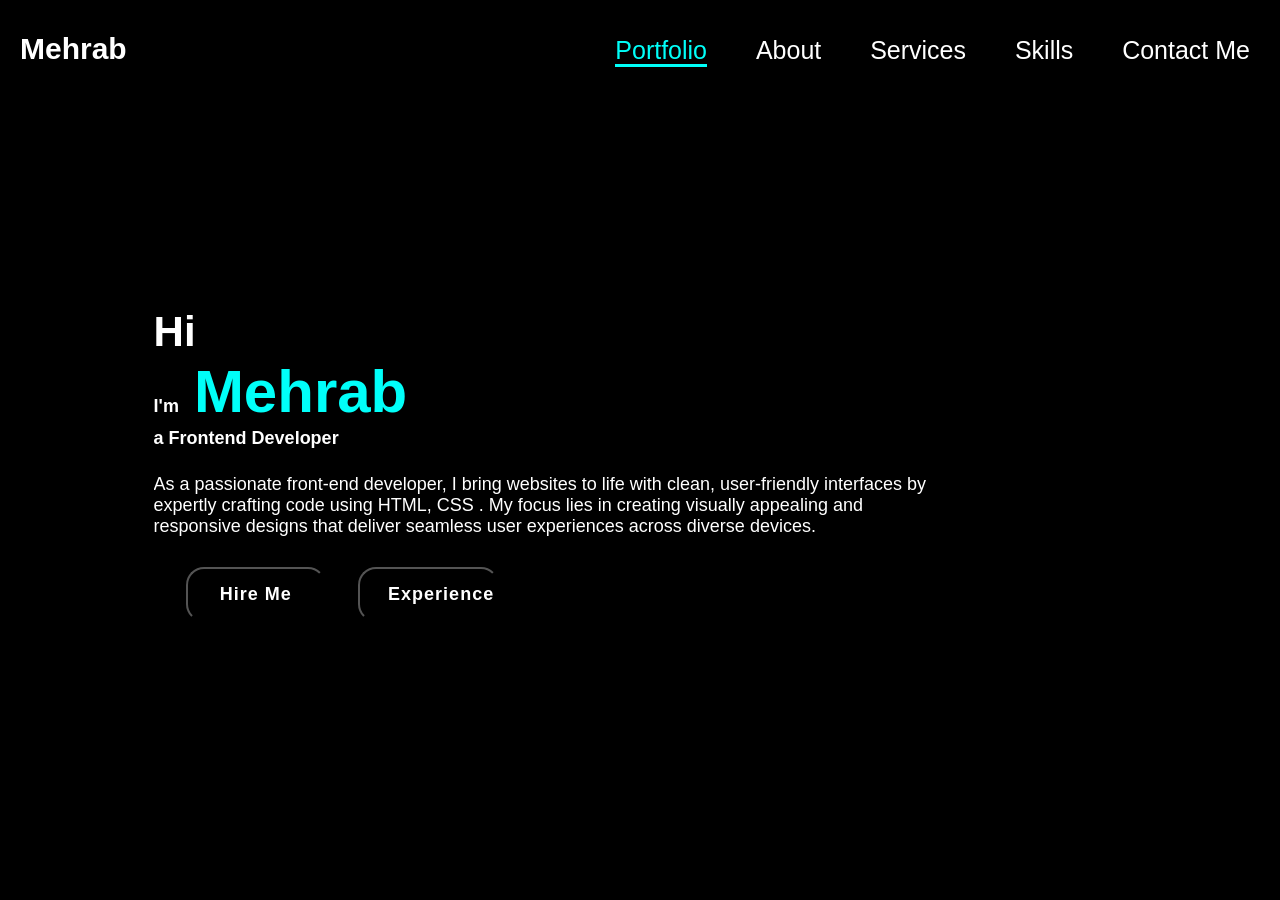
<file: index.html>
<!DOCTYPE html>
<html lang="en">
<head>
  <meta charset="UTF-8">
    <meta name="viewport" content="width=device-width, initial-scale=1.0">
    <link rel="stylesheet" href="https://cdnjs.cloudflare.com/ajax/libs/font-awesome/6.7.1/css/all.min.css">
  <title>Portfolio</title> 
 
 <link rel="stylesheet" href="./style.css">
    <link rel="stylesheet" href="https://unpkg.com/aos@next/dist/aos.css" />
</head>
<body>
<header class="header">    
  <a href="#" class="logo"><span>Meh</span>rab</a> 

      <nav class="navbar">

     <a href="#"  class="active">Portfolio</a>

     <a href="./about.html">About</a>
      
     <a href="./services.html">Services</a>

     <a href="./skill.html">Skills</a>

     <a href="./contact.html">Contact Me</a>
</nav>
</header>
    <section class="home ">
<div class="home-content">
        <h3> Hi</h3>
        <h1> I'm <span class="me" >Mehrab<br></span>a  <strong claas="strong"> Frontend Developer </strong> </h1>
        
        <p>As a passionate front-end developer, I bring websites to life with clean, user-friendly interfaces by expertly crafting code using HTML, CSS . My focus lies in creating visually appealing and responsive designs that deliver seamless user experiences across diverse devices.</p>
        <div class="btn-box">
          <div >
            

          </div>
        <button class="btn1">Hire Me</button>
        <button class="btn2"> Experience</button>
    </div>
</div>     
    </section>
</body>

</html>
</file>
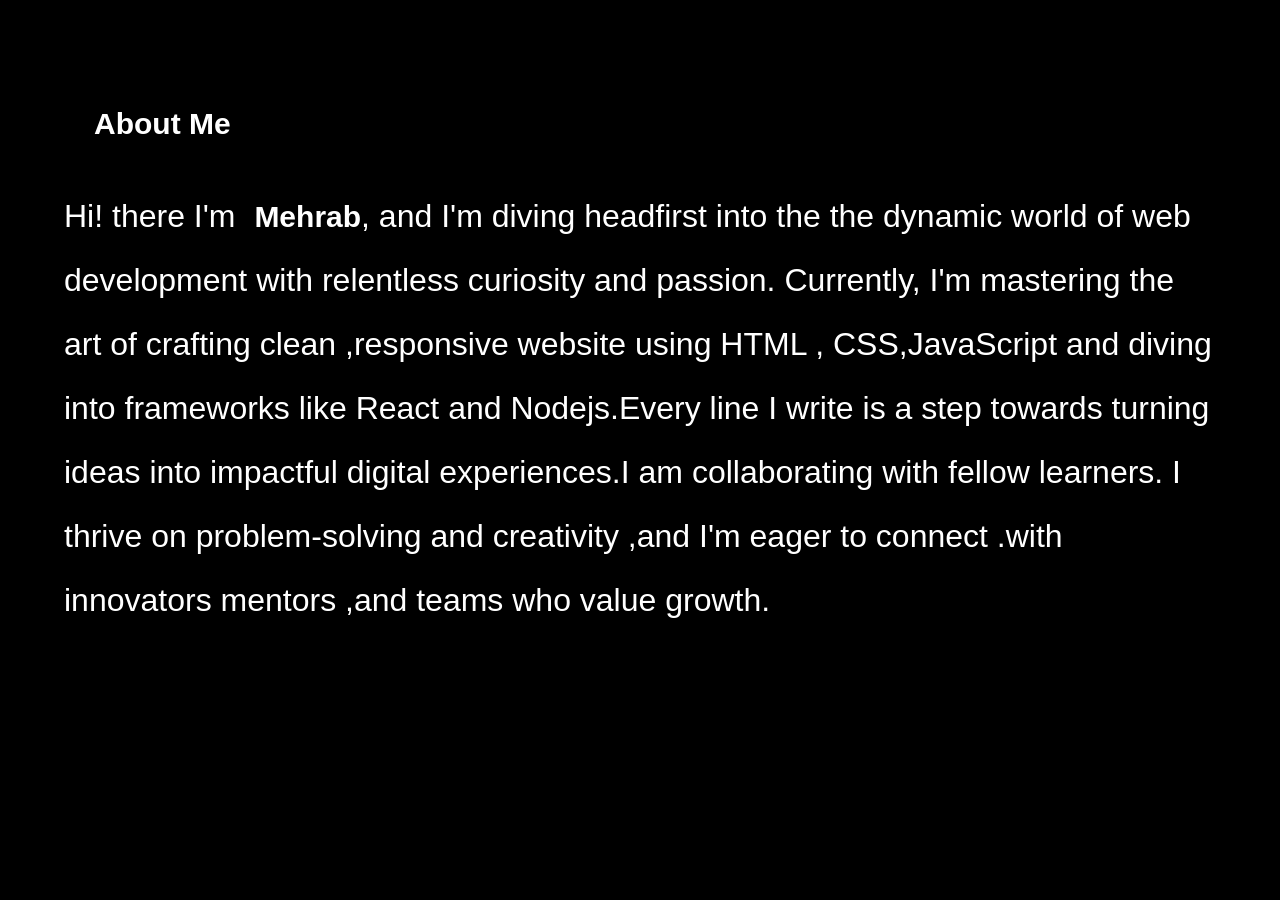
<file: about.html>
<!DOCTYPE html>
<html lang="en" class="xml">
<head>
    <meta charset="UTF-8">
    <meta name="viewport" content="width=device-width, initial-scale=1.0">
    <link rel="stylesheet" href="./style.css">
    <title>About me</title>
</head>
<body class= "ab">
    <div class="about">
    <h4 class="h1">About Me</h4>
    <p>
        Hi! there I'm  <span class="logo">Mehrab</span>, and I'm diving headfirst into the the dynamic world of web development with relentless curiosity and passion. Currently, I'm mastering the art  of crafting clean ,responsive website using HTML , CSS,JavaScript and diving into frameworks like React and Nodejs.Every line I write is a step towards turning ideas into impactful digital experiences.I am collaborating with fellow learners. I thrive on problem-solving and creativity ,and I'm eager to connect .with innovators mentors ,and teams who value growth.
    
    </p>  
</div> 
</body>
</html>
</file>
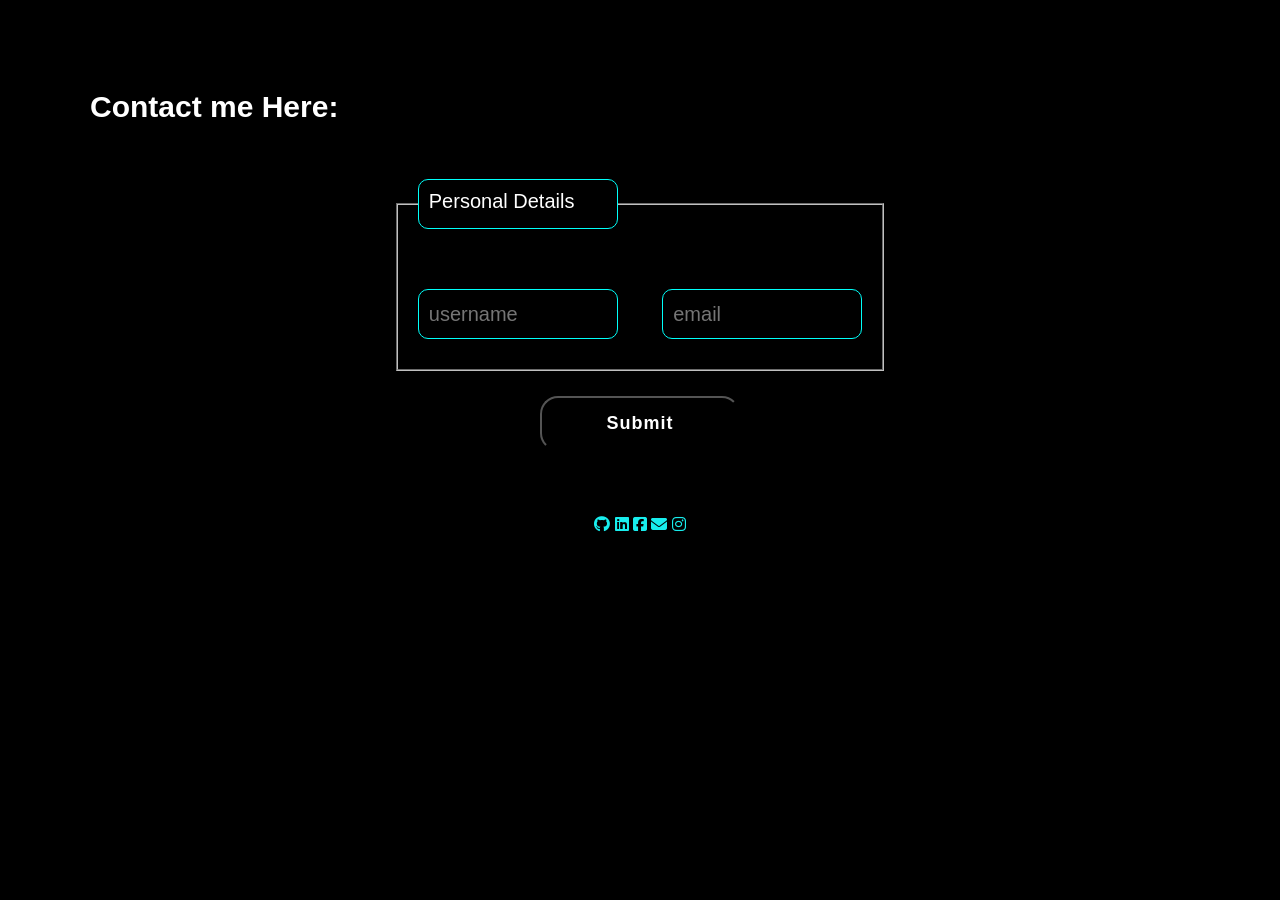
<file: contact.html>
<!DOCTYPE html>
<html lang="en">
<head>
    <meta charset="UTF-8">
    <meta name="viewport" content="width=device-width, initial-scale=1.0">
    <link rel="stylesheet" href="./style.css">
   
    <link rel="stylesheet" href="https://cdnjs.cloudflare.com/ajax/libs/font-awesome/6.7.2/css/all.min.css" integrity="sha512-Evv84Mr4kqVGRNSgIGL/F/aIDqQb7xQ2vcrdIwxfjThSH8CSR7PBEakCr51Ck+w+/U6swU2Im1vVX0SVk9ABhg==" crossorigin="anonymous" referrerpolicy="no-referrer" />
    <title>Contact</title>
</head>
<body class="ab"><div class="cont">
    <h5>Contact me Here:</h5>
    <fieldset>
        <legend class="input">Personal Details</legend>
    <input class="input " type="text" placeholder="username">

    <input class="input" type="email" placeholder="email">
    
    </fieldset>
    <button class="btn2" style="margin-bottom: 40px;"> Submit</button>

    <div >
       <a class="icon-holder" href="https://github.com/account"> <i class="fa-brands fa-github " style="color:rgb(24, 238, 238);"></i></a>

       <a class="icon-holder" href="https://www.linkedin.com/in/mehrab-abdul-kareem-43003a319?utm_source=share&utm_ campaign=share_via&utm_content=profile&utm_medium=android_app">
        <i class="fa-brands fa-linkedin " style="color: rgb(24, 238, 238);"></i>
    </a>
    <a class="icon-holder" href="https://www.facebook.com/share/14vNcSnsmx/.">
        <i class="fa-brands fa-square-facebook  " style="color: rgb(24, 238, 238);"></i>
    </a>
    <a class="icon-holder" href="mehrabakareem167@gmail.com">

<i class="fa-solid fa-envelope"style="color: rgb(24, 238, 238);" ></i>
    <a href="#"><i class="fa-brands fa-instagram" style="color: rgb(24, 238, 238);"></i></a>
    
</div>
</div>
</body>
</html>
</file>
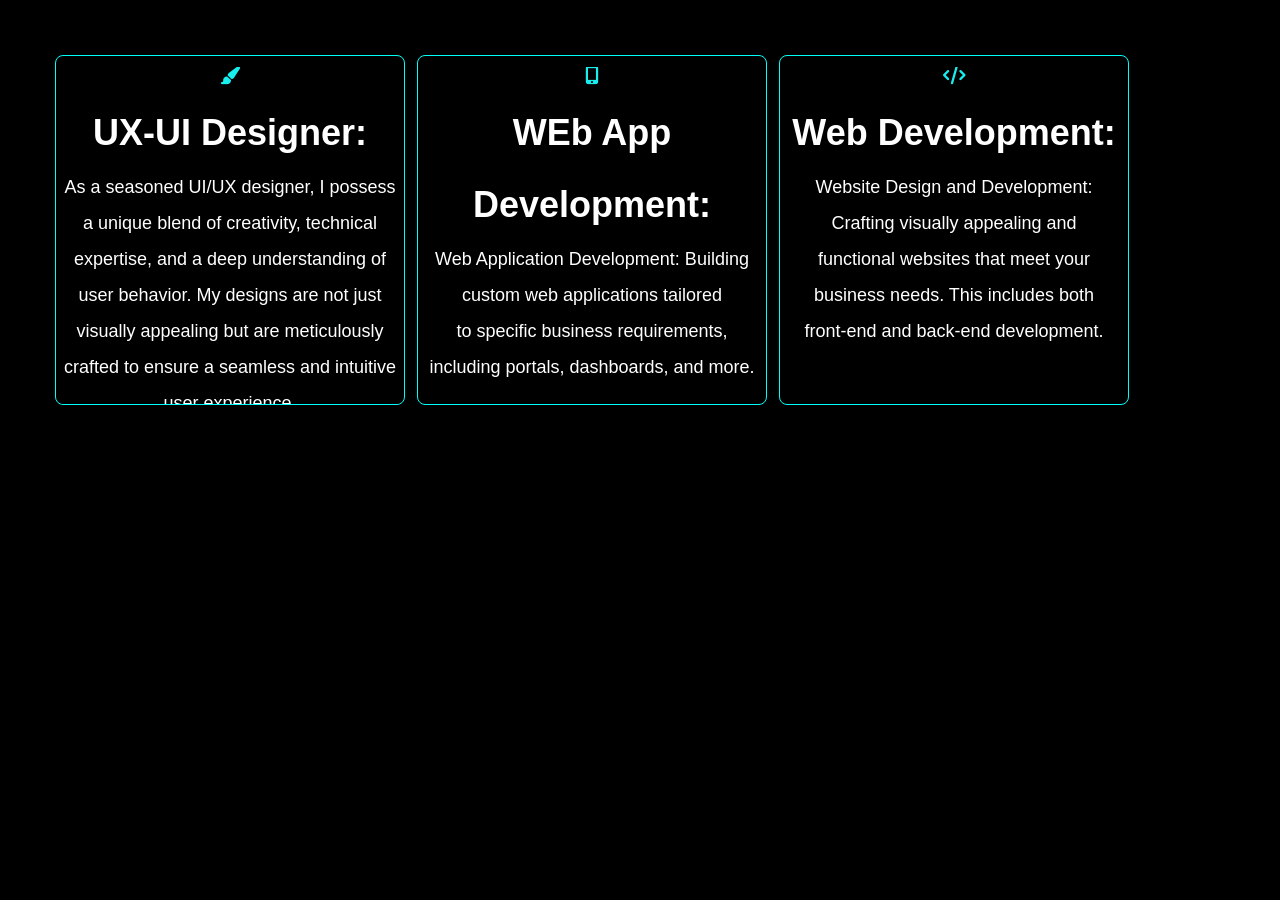
<file: services.html>
<!DOCTYPE html>
<html lang="en">
<head>
    <meta charset="UTF-8">
    <meta name="viewport" content="width=device-width, initial-scale=1.0">
    <link rel="stylesheet" href="style.css">
    <link rel="stylesheet" href="https://cdnjs.cloudflare.com/ajax/libs/font-awesome/6.7.2/css/all.min.css" integrity="sha512-Evv84Mr4kqVGRNSgIGL/F/aIDqQb7xQ2vcrdIwxfjThSH8CSR7PBEakCr51Ck+w+/U6swU2Im1vVX0SVk9ABhg==" crossorigin="anonymous" referrerpolicy="no-referrer" />
    
    <title>Services</title>
</head>
<body>
    <div class="main">
       

            <div class="card3">
                <div class="icon"><i class="fa-solid fa-paintbrush" style="color: rgb(24, 238, 238);"></i></div>
                <h1>UX-UI Designer:</h1> 
                <p> As a seasoned UI/UX designer, I possess a unique blend of creativity, technical expertise, and a deep understanding of user behavior. My designs are not just visually appealing but are meticulously crafted to ensure a seamless and intuitive user experience.</p>
            </div>

            <div class="card2">
                <div class="icon"><i class="fa-solid fa-mobile-screen-button " style="color:rgb(24, 238, 238); "></i> </div>
                <h1> WEb App Development:</h1>
                <p>Web Application Development: Building custom web applications tailored to specific business requirements, including portals, dashboards, and more.</p>
            </div>
            <div class="card1">
            <div class="icon">
                <i class="fa-solid fa-code" style="color: rgb(24, 238, 238);"></i>
            </div>
            <h1>Web Development:</h1>
            <p> Website Design and Development: Crafting visually appealing and functional websites that meet your business needs. This includes both front-end and back-end development.</p>
        </div>
        
    
    </div>
    
</body>
</html>
</file>
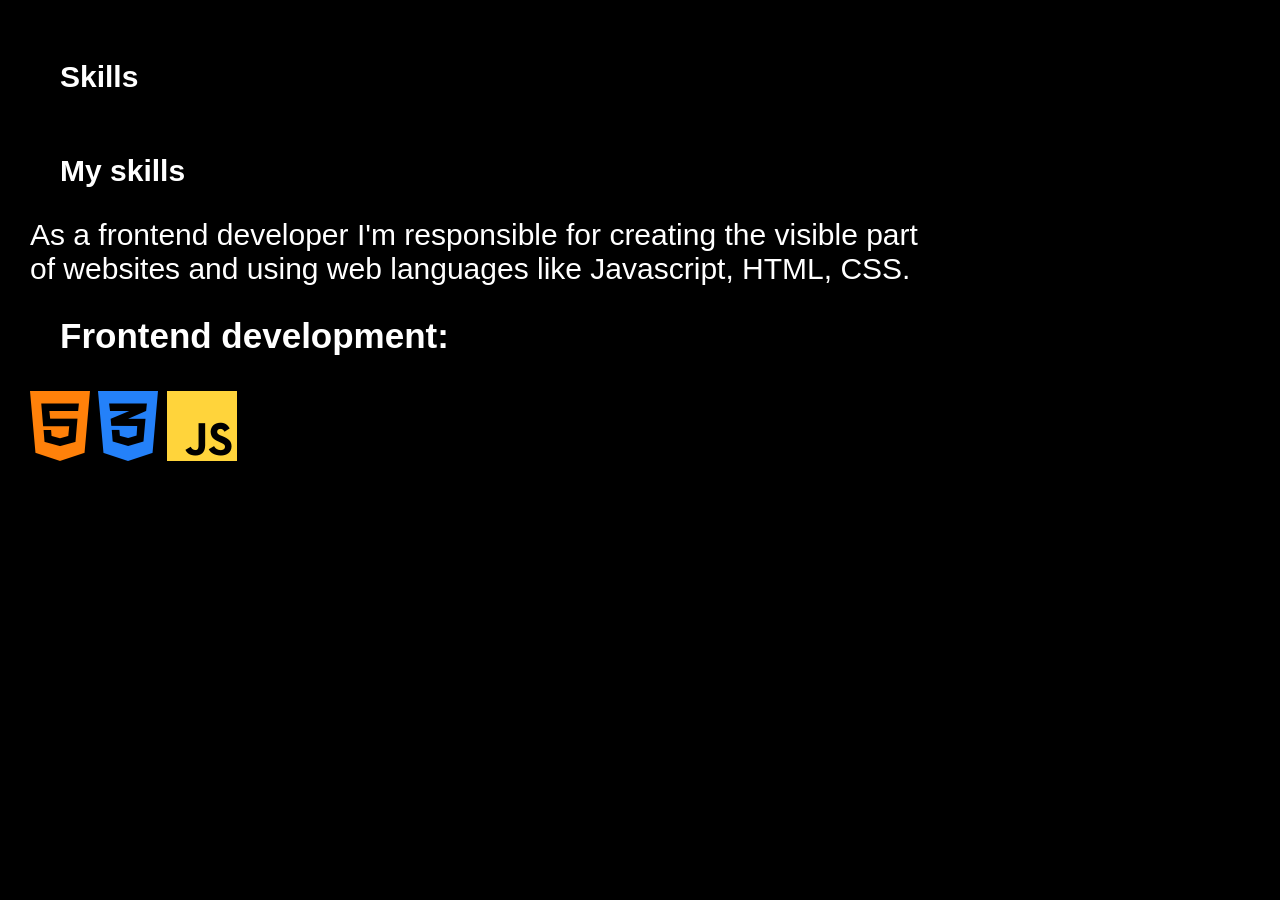
<file: skill.html>
<!DOCTYPE html>
<html lang="en">
<head>
    <meta charset="UTF-8">
    <meta name="viewport" content="width=device-width, initial-scale=1.0">
    <link rel="stylesheet" href="./style.css">
    <link rel="stylesheet" href="https://cdnjs.cloudflare.com/ajax/libs/font-awesome/6.7.2/css/all.min.css" integrity="sha512-Evv84Mr4kqVGRNSgIGL/F/aIDqQb7xQ2vcrdIwxfjThSH8CSR7PBEakCr51Ck+w+/U6swU2Im1vVX0SVk9ABhg==" crossorigin="anonymous" referrerpolicy="no-referrer" />
    <title>skills</title>
   
</head>
<body class="ab">
    <section class="skills">
        <div >
    <h5>Skills</h5>

    <h4>My skills</h4>
    
    <p>As a frontend developer I'm responsible for creating the visible part of websites and  using web languages like Javascript, HTML, CSS. </p>

<h4 class="h4"> <strong>Frontend development:</strong></h4>

<i  class="fa-brands fa-html5 fa-flip" style="color: #ff810a; font-size: 80px;"></i>

<i class="fa-brands fa-css3-alt fa-flip" style="color: #2481f9; font-size: 80px;"></i>

<i class="fa-brands fa-js fa-flip" style="color: #FFD43B; font-size: 80px;"></i>

</div>
</section>
</body>
</html>
</file>
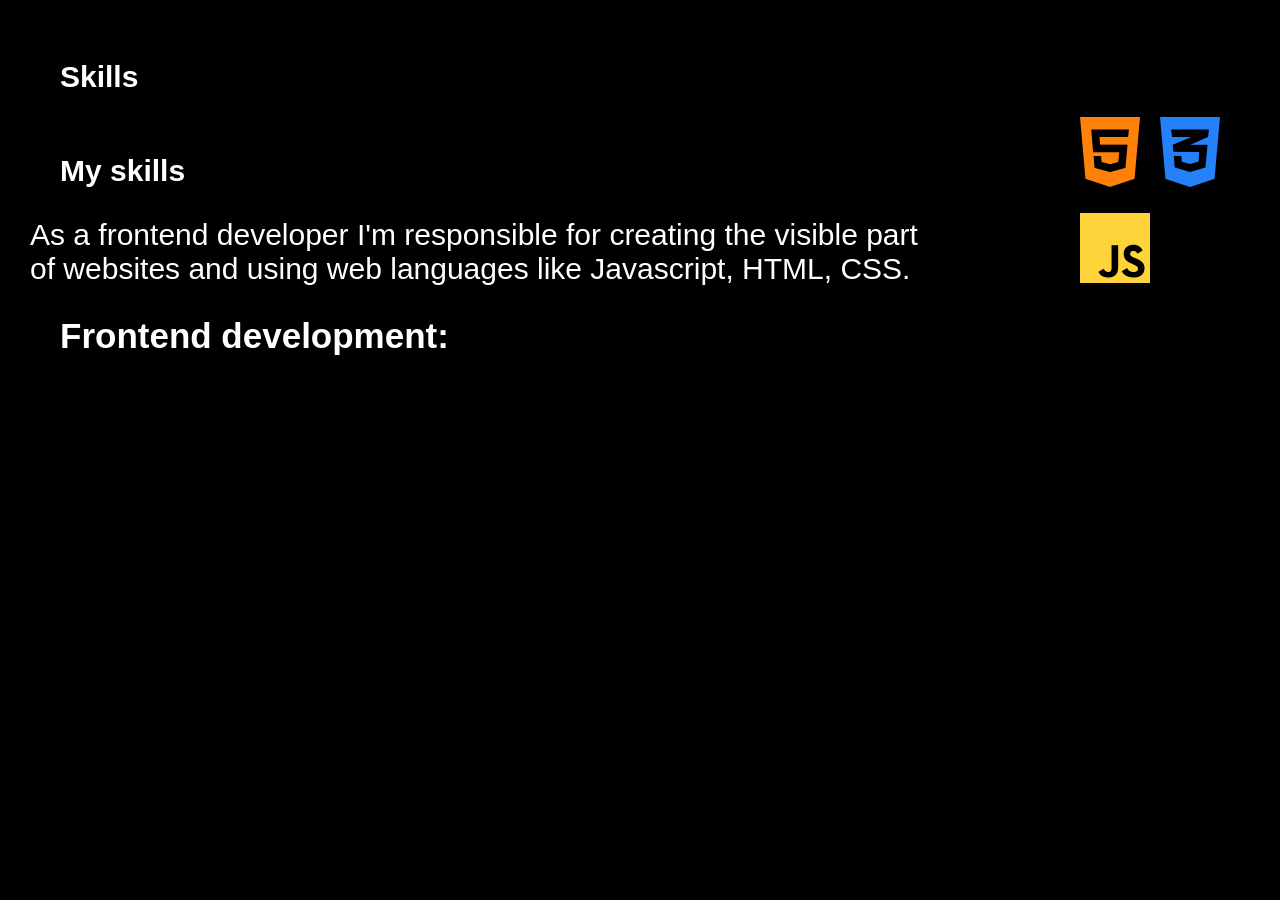
<file: skills.html>
<!DOCTYPE html>
<html lang="en">
<head>
    <meta charset="UTF-8">
    <meta name="viewport" content="width=device-width, initial-scale=1.0">
    <link rel="stylesheet" href="./style.css">
    <link rel="stylesheet" href="https://cdnjs.cloudflare.com/ajax/libs/font-awesome/6.7.2/css/all.min.css" integrity="sha512-Evv84Mr4kqVGRNSgIGL/F/aIDqQb7xQ2vcrdIwxfjThSH8CSR7PBEakCr51Ck+w+/U6swU2Im1vVX0SVk9ABhg==" crossorigin="anonymous" referrerpolicy="no-referrer" />
    <title>skills</title>
   
</head>
<body class="ab">
    <section class="skills">
        <div >
    <h5>Skills</h5>

    <h4>My skills</h4>
    
    <p>As a frontend developer I'm responsible for creating the visible part of websites and  using web languages like Javascript, HTML, CSS. </p>

<h4 class="h4"> <strong>Frontend development:</strong></h4>
    
    </section>
</div>
<div class="icons">
<i  class="fa-brands fa-html5 fa-flip" style="color: #ff810a; font-size: 80px;"></i>

<i class="fa-brands fa-css3-alt fa-flip" style="color: #2481f9; font-size: 80px;"></i>

<i class="fa-brands fa-js fa-flip" style="color: #FFD43B; font-size: 80px;"></i>

</div>
</body>
</html>
</file>
<file: style.css>
*{
    margin: 0px;
    padding: 0px;
    box-sizing: border-box;
    font-family: 'Poppins',sans-serif;
    text-decoration:none;
    list-style:none;
    overflow: hidden;
    background-color: black;
    
}
.header{
    position: fixed;
    top: 0px;
    left: 0px;
    width: 100%;
    padding: 30px 10px;
    background-color: black;
    backdrop-filter:blur(10px);
    display: flex;
    justify-content: space-between;
    align-items: center;
    z-index: 100;
}
.logo,.me{
    margin-left: 10px;
    font-size: 30px;
    color:#ffff;
    font-weight: 600;
    transition: 0.3s ease;
    
}
.logo:hover{
    color:#00fff9;
    transform:scale(1.1);
    
}
.me{
    font-size: 60px;
    transform:scale(1.1);
    color:#00fff9;
}
strong{
    color: #ffff;
    transition: 0.3s ease;
    
}
.strong:hover{
    color: #00fff9;
    text-shadow: 1 1 24px #00fff9;
    transform:scale(1.1);
}
.navbar a{
    font-size: 25px;
    color: white;
    font-weight: 500;
    margin: 0 20px;
    border-bottom: 3px solid transparent;
    transition: 0.3s ease;
}
.navbar a:hover,
.navbar a.active{
    color:#00fff9;
    border-bottom: 3px solid #00fff9;
    
}

    .home{
        width: 100%;
        min-height: 100vh;
        background-color: black;
        color: white;
        display:flex;
        align-items: center;
        gap:7em;
        padding: 30px 12% 0;
    }
    .home-content{
        max-width: 800px;
    }
    .home-content h3{
        font-size: 42px;
    }
    .home-content h1{
        font-size: 62px;
        line-height: 1.2;
    }
    .home-content p{
        font-size: 18px;
        margin: 25px 0 30px;
        
    }
    .btn-box{
        width: 345px;
        display: flex;
        gap:2em ;
    }
    .btn1{
        padding: 15px  28px;
        box-sizing: border-box;
        background-color: black;
        color: white;
        border:2px solid transparent #00fff9;
        border-radius: 18px;
        font-size: 18px;
        letter-spacing: 1px;
        width: 200px;
        font-weight: 600;
        transition: 0.3s ease;
        cursor: pointer;
        
    }
    .btn1:hover{
        background-color: white;
        color: black;
        border: 2px solid black;
        box-shadow: 1 1 25px  #ffff;
    }
    .btn2{
        box-sizing: border-box;
        padding: 15px  28px;
        background-color:black;
        color: white;
        border:2px solid transparent #00fff9 ;
        border-radius: 18px;
        font-size: 18px;
        width: 200px;
        letter-spacing: 1px;
        font-weight: 600;
        transition: 0.3s ease;
        cursor: pointer;
    }

   .btn2:hover{
        background-color: #00fffbad;
        color:#ffff;
       border: 2px solid #00fffbad;
       box-shadow: 0 0 25px  #00fff9;
    }

    .ab{
        
        display: flex;
        justify-content: center;
        text-align: start;
        }

    .about{
        margin: auto;
        color: #ffff;
        font-size: 2rem;
        font-weight: 200px;
        text-align: left;
        line-height: 2;
        padding: 4rem 4rem;
        text-wrap:balance;
    
    }
     .skills ,h4,h5 {
        color:#ffff;
        font-size: 30px;
        text-align: start;
        text-wrap:balance;
        display: flex;
        justify-content: flex-start;
        padding: 30px;
        width:100%;
        /* height: 800px; */
       }

    .h4{
        font-size:35px;
        padding-top: 30px;
    }
    

      .icon-holder a{
        gap: 30px;
        display:flex;
        justify-content:center;
        align-items: center;
        color: #00fff9;
        width: 4.5rem;
        background: transparent;
        height: 4.5rem;
        font-size: 2.5rem;
        /* margin: 30px;
        padding: 30px;
        margin-top: 50px; */
        transition: 0.3s ease-in-out;
        margin: 3rem 1.5rem 3rem 0;
    }
    .icon-holder a:hover{
        color: #00fff9;
        transform: scale(1.3)translateY(-5px);
        box-shadow: 0 0 25px #00fff9;
    
     }  
     .cont{

        display: flex;
        justify-content: center;
        align-items: center;
        flex-direction: column;
        vertical-align: middle;
        gap: 25px;
        width: 100%;
        padding: 30px;
        margin:30px;
        color: white;
       }

   .input{
    width: 200px;
    height: 50px;
    font-size: 20px;
    gap: 30px;
    color:#ffff;
    border: 1px solid #00fff9;
    background-color: black;
    border-radius: 10px;
    padding: 10px;
    margin: 30px 20px 30px 20px;
    transition: 0.3s ease-in-out;
   }
   .input:hover{
    transform: scale(1.1);
    box-shadow: 1 1 24px #00fff9;
   }

   .main{
    width: 100%;
    display: flex;
    justify-content: center;
    align-items: center;
    gap: 12px;
    padding: 25px;
    margin: 30px;
   }
   .card1,.card2,.card3{
    color: #ffff;
    text-align: center;
    padding: 5px;
    width: 350px;
    height: 350px;
    box-sizing: border-box;
    border-radius:8px ;
    border: 1px solid #00fff9;
    text-wrap: balance;
    margin: auto;
    font-size: 18px;
    font-weight: 50px;
    line-height: 2;
    
   }

   .icons{
    font-size: 70px;
    align-self: center;
    padding: 10px;
   }


  @media only screen  and (min-width:360px){
    .header{
        flex-wrap: wrap;
        font-size: 18px;
    }
    .main{
        width: fit-content;
        flex-wrap: wrap;
        font-size: 18px;
    }
    .home h1,h3{
        font-size: 18px;
    }
    
  }

  @media only screen  and (min-width:360px) and (max-width:480px){
    .header{
        flex-wrap: wrap;
        font-size: 20px;
    }
    .main{
        flex-wrap: wrap;
        font-size: 20px;
    }
    .home h1,h3{
        font-size:  20px;
    }
    .cont{
        width:360px;
        height: 700px;
    }
  }
  @media only screen  and (min-width:481px) and (max-width:768px){
    .header{
        flex-wrap: wrap;
        font-size: 25px;
    }
    .main{
        flex-wrap: wrap;
        font-size: 25px;
    }
    .home h1,h3{
        font-size: 20px;
    }
  }
  @media only screen  and (min-width:769px) and (max-width:992px){
    .header{
        flex-wrap: wrap;
        font-size: 28px;
    }
    .main{
        flex-wrap: wrap;
        font-size: 28px;
    }
    
  }                                                  
    
  @media only screen  and (min-width:993px) and (max-width:1400px){
    .header{
        flex-wrap: wrap;
        font-size: 32px;
    }
    .main{
        flex-wrap: wrap;
        font-size: 30px;
    }
    
  }
</file>
